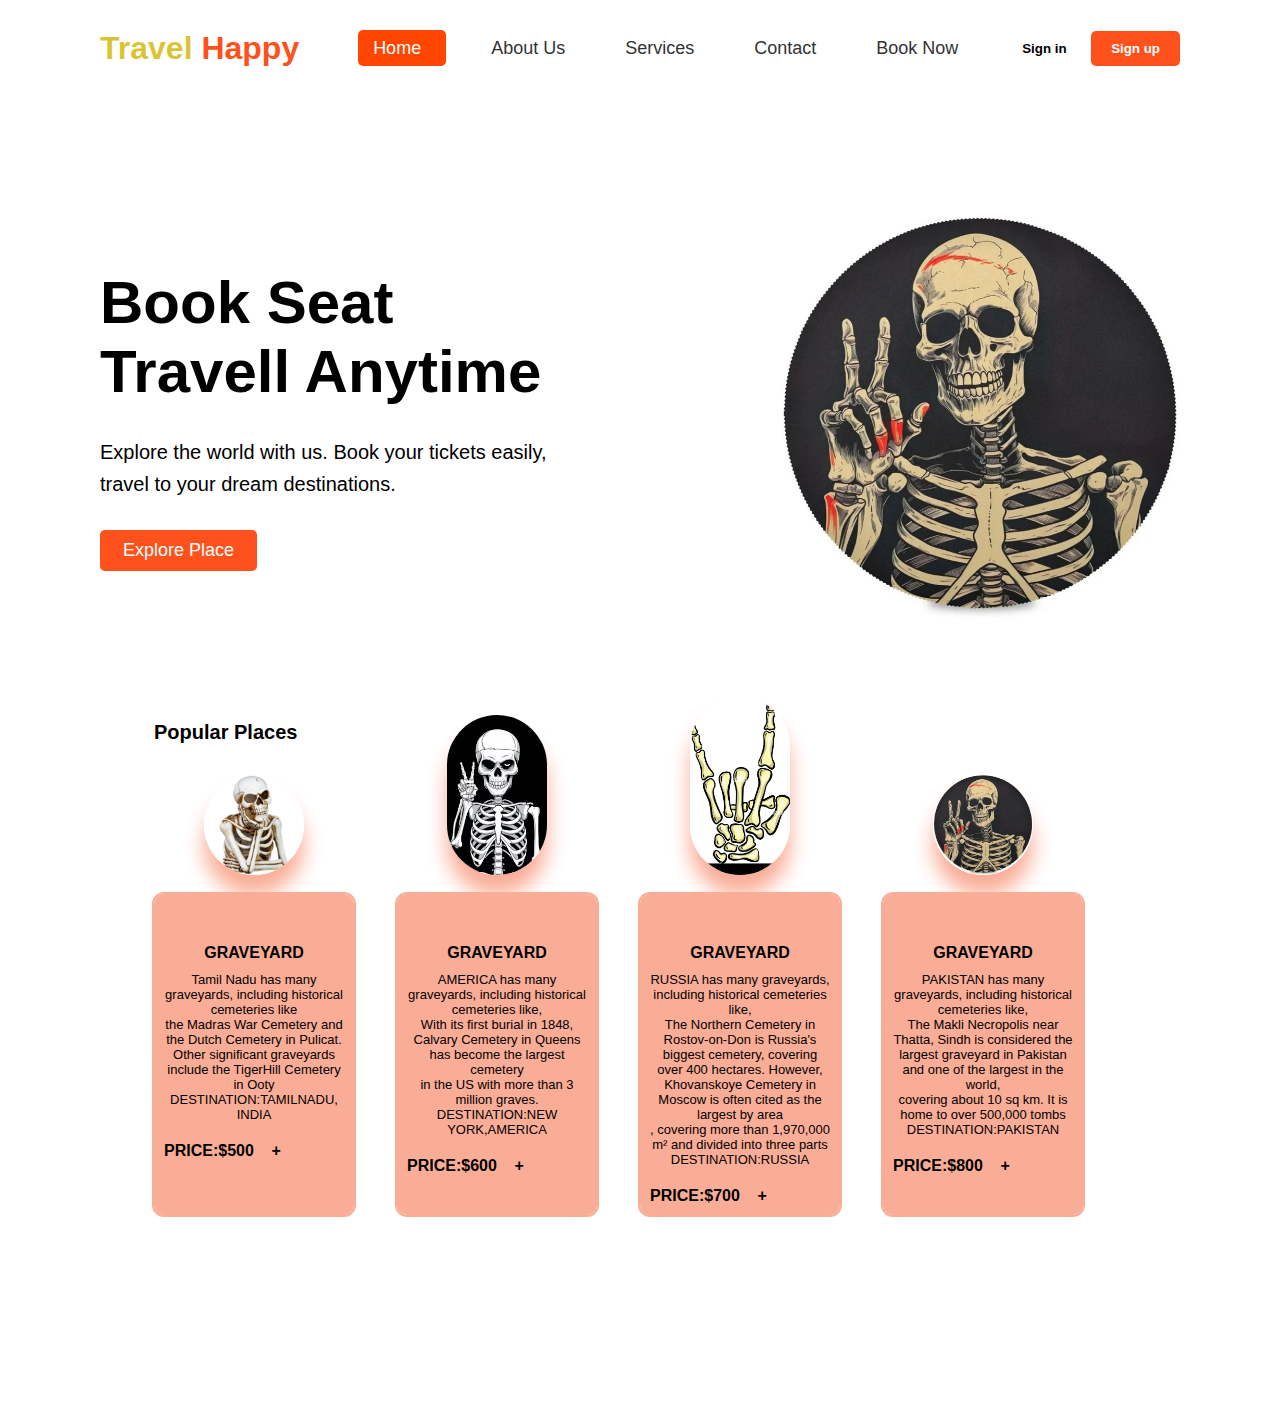
<file: index.html>
<!DOCTYPE html>
<html lang="en">
<head>
    <meta charset="UTF-8">
    <meta name="viewport" content="width=device-width, initial-scale=1.0">
    <title>start tavelling</title>
    <link rel="icon" type="image/png" href="favicon.png">
    <link rel="stylesheet" href="style.css">
</head>
<body>
    <section class="menu">
        <div class="nav">
            <div class="logo"><h1>Travel <b>Happy</b></h1></div>
            <ul>
                <li><a class="active" href="index.html">Home</a></li>
                <li><a href="about.html" target="_self">About Us</a></li>
                <li><a  href="services.html">Services</a></li>
                <li><a  href="contact.html">Contact</a></li>
                <li><a href="book.html">Book Now</a></li>
            </ul>
            
            
        <div>
       <input class="signin" type="submit" value="Sign in" name="signin">
       <input class="signup" type="submit" value="Sign up" name="signup">
    </div>
    </div>
       </section>
       

       <selection class="grid">
        <div class="content">
            <div class="content-left">
                <div class="info">
                    <h2>Book Seat<br>Travell Anytime</h2>
                    <p>Explore the world with us. Book your tickets easily,<br>
                         travel to your dream destinations.</p>
                </div>
                <button>Explore Place</button>
            </div>
            <div class="content-right">
             <img src="images/Coolnut-1PC-Place-Mats-Victory-Pose-Skull-Round-Placemat-Heat-Resistant-Placemats-Dining-Table-Mat-Circle-Shape-15-4-Kitchen-Dinner-Party-Restaurant_a5b215d6-4709-44a9-8b13-3cca65510349.ec019610baf1b480d4fb0d1158c8a418.jpeg.webp" alt="sunpic">
        </div>
        </div>
       </selection>
       <selection class="category">
        <div class="list-items">
            <h3>Popular Places</h3>
            <div class="card-list">
                <div class="card">
                    <img src="images/398987-polyresin-skeleton.jpg" width="50px" height="50px">
                    <div class="Place-title">
                        <h1>GRAVEYARD</h1>
                    </div>
                    <div class="bty-place">
                        <p>Tamil Nadu has many graveyards, including historical cemeteries like<br>the Madras War Cemetery and the Dutch Cemetery in Pulicat.<br> Other significant graveyards include the TigerHill Cemetery in Ooty<br>DESTINATION:TAMILNADU,<br>INDIA</p>
                    </div>
                    <div class="price">
                        <span>PRICE:$500 &nbsp;&nbsp; +</span><i class='bx bxs-plus-circle plus-icon'></i></span>
                    </div>
                </div>
                <div class="card">
                    <img src="images/preview-mobile-wallpaper-human-skeleton-free-download--1727193137.webp" width="50px" height="50px">
                    <div class="Place-title">
                        <h1>GRAVEYARD</h1>
                    </div>
                    <div class="bty-place">
                        <p>AMERICA has many graveyards, including historical cemeteries like,<br>With its first burial in 1848, Calvary Cemetery in Queens has become the largest cemetery <br>in the US with more than 3 million graves.<br>DESTINATION:NEW YORK,AMERICA</p>
                    </div>
                    <div class="price">
                        <span>PRICE:$600 &nbsp;&nbsp; +</span><i class='bx bxs-plus-circle plus-icon'></i></span>
                    </div>
                </div>
                <div class="card">
                    <img src="images/cartoon-skeleton-hand-gesture-illustration-vector-for-halloween-2HPB02K.jpg" width="50px" height="50px">
                    <div class="Place-title">
                        <h1>GRAVEYARD</h1>
                    </div>
                    <div class="bty-place">
                        <p>RUSSIA has many graveyards, including historical cemeteries like,<br>The Northern Cemetery in Rostov-on-Don is Russia's biggest cemetery, covering over 400 hectares. However, <br>Khovanskoye Cemetery in Moscow is often cited as the largest by area<br>, covering more than 1,970,000 m² and divided into three parts<br>DESTINATION:RUSSIA</p>
                    </div>
                    <div class="price">
                        <span>PRICE:$700 &nbsp;&nbsp; +</span><i class='bx bxs-plus-circle plus-icon'></i></span>
                    </div>
                </div>
                <div class="card">
                    <img src="images/Coolnut-1PC-Place-Mats-Victory-Pose-Skull-Round-Placemat-Heat-Resistant-Placemats-Dining-Table-Mat-Circle-Shape-15-4-Kitchen-Dinner-Party-Restaurant_a5b215d6-4709-44a9-8b13-3cca65510349.ec019610baf1b480d4fb0d1158c8a418.jpeg.webp" width="50px" height="50px">
                    <div class="Place-title">
                        <h1>GRAVEYARD</h1>
                    </div>
                    <div class="bty-place">
                        <p>PAKISTAN has many graveyards, including historical cemeteries like,<br>The Makli Necropolis near Thatta, Sindh is considered the largest graveyard in Pakistan and one of the largest in the world,<br>covering about 10 sq km. It is home to over 500,000 tombs<br>DESTINATION:PAKISTAN</p>
                    </div>
                    <div class="price">
                        <span>PRICE:$800 &nbsp;&nbsp; +</span><i class='bx bxs-plus-circle plus-icon'></i></span>
                    </div>
                </div>
            </div>
        </div>
       </selection>
    

       
        
    
</body>
</html>
</file>
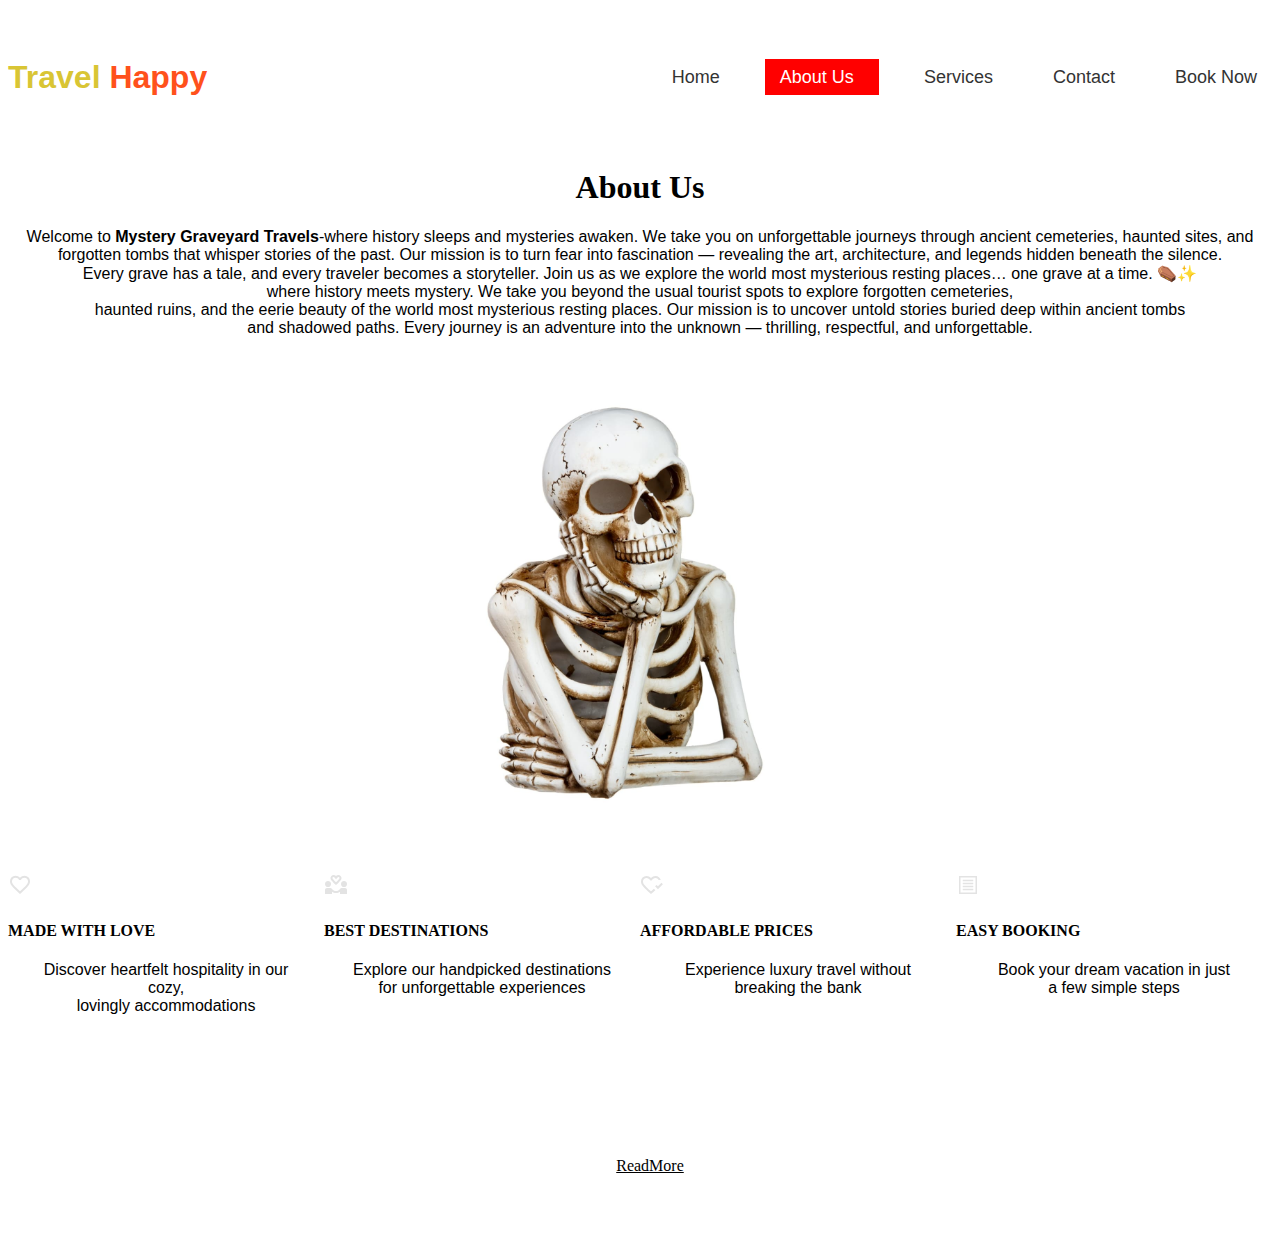
<file: about.html>
<!DOCTYPE html>
<html lang="en">
<head>
    <meta charset="UTF-8">
    <meta name="viewport" content="width=device-width, initial-scale=1.0">
    <title>ABOUT US</title>
    <link rel="stylesheet" href="about.css">
    
</head>
<body>
    <section class="menu">
        <div class="nav">
            <div class="logo"><h1>Travel <b>Happy</b></h1></div>
            <ul>
                <li><a  href="index.html">Home</a></li>
                <li><a class="active" href="about.html" target="_self">About Us</a></li>
                <li><a  href="services.html">Services</a></li>
                <li><a  href="contact.html">Contact</a></li>
                <li><a href="book.html">Book Now</a></li>
            </ul>
            
            
      
    </div>
       </section>
    <section id="about" class="about">
  <div class="about-content">
    <h1>About Us</h1>
    <p>
      Welcome to <strong>Mystery Graveyard Travels</strong>-where history sleeps and mysteries awaken.
      We take you on unforgettable journeys through ancient cemeteries, haunted sites, and<br> forgotten tombs that whisper stories of the past.
      Our mission is to turn fear into fascination — revealing the art, architecture, and legends hidden beneath the silence.<br>
      Every grave has a tale, and every traveler becomes a storyteller.
      Join us as we explore the world most mysterious resting places… one grave at a time. ⚰️✨<br>

    where history meets mystery.  
      We take you beyond the usual tourist spots to explore forgotten cemeteries, <br>haunted ruins,  
      and the eerie beauty of the world most mysterious resting places.
      Our mission is to uncover untold stories buried deep within ancient tombs <br>and shadowed paths.  
      Every journey is an adventure into the unknown — thrilling, respectful, and unforgettable.
      </div>
       <img class="img" src="images/398987-polyresin-skeleton.jpg" width="400x" alt="LOGO">
    </p>
    <section class="features clearfix">
        <div class="feature">
            <span class="feature-icon">
                <svg xmlns="http://www.w3.org/2000/svg" height="24px" viewBox="0 -960 960 960" width="24px" fill="#e3e3e3"><path d="m480-120-58-52q-101-91-167-157T150-447.5Q111-500 95.5-544T80-634q0-94 63-157t157-63q52 0 99 22t81 62q34-40 81-62t99-22q94 0 157 63t63 157q0 46-15.5 90T810-447.5Q771-395 705-329T538-172l-58 52Zm0-108q96-86 158-147.5t98-107q36-45.5 50-81t14-70.5q0-60-40-100t-100-40q-47 0-87 26.5T518-680h-76q-15-41-55-67.5T300-774q-60 0-100 40t-40 100q0 35 14 70.5t50 81q36 45.5 98 107T480-228Zm0-273Z"/></svg>
            </span>
            <h4 class="feature-title">Made with love</h4>
            <p class="feature-text">Discover heartfelt hospitality in our cozy,<br>lovingly accommodations</p>
        </div> 
        <div class="feature">
            <span class="feature-icon">
                <svg xmlns="http://www.w3.org/2000/svg" height="24px" viewBox="0 -960 960 960" width="24px" fill="#e3e3e3"><path d="M40-120v-160q0-34 23.5-57t56.5-23h131q20 0 38 10t29 27q29 39 71.5 61t90.5 22q49 0 91.5-22t70.5-61q13-17 30.5-27t36.5-10h131q34 0 57 23t23 57v160H640v-91q-35 25-75.5 38T480-160q-43 0-84-13.5T320-212v92H40Zm120-280q-50 0-85-35t-35-85q0-51 35-85.5t85-34.5q51 0 85.5 34.5T280-520q0 50-34.5 85T160-400Zm640 0q-50 0-85-35t-35-85q0-51 35-85.5t85-34.5q51 0 85.5 34.5T920-520q0 50-34.5 85T800-400Zm-320-80q-68-62-111-104.5T302-658q-24-31-33-54.5t-9-47.5q0-50 35-85t86-35q28 0 54 12.5t45 33.5q19-21 45-33.5t54-12.5q51 0 86 35t35 85q0 24-9 47.5T658-658q-24 31-67 73.5T480-480Zm0-108q72-66 106-107.5t34-64.5q0-17-12-28.5T579-800q-12 0-23.5 7T532-772l-51 59-51-57q-14-16-25.5-23t-23.5-7q-17 0-29 11.5T340-760q0 23 34 64.5T480-588Zm0 0Z"/></svg>
            </span>
            <h4 class="feature-title">Best destinations</h4>
            <p class="feature-text">Explore our handpicked destinations<br>for unforgettable experiences</p>
        </div>  
        <div class="feature">
            <span class="feature-icon">
                <svg xmlns="http://www.w3.org/2000/svg" height="24px" viewBox="0 -960 960 960" width="24px" fill="#e3e3e3"><path d="M718-313 604-426l57-56 57 56 141-141 57 56-198 198ZM440-501Zm0 381L313-234q-72-65-123.5-116t-85-96q-33.5-45-49-87T40-621q0-94 63-156.5T260-840q52 0 99 22t81 62q34-40 81-62t99-22q81 0 136 45.5T831-680h-85q-18-40-53-60t-73-20q-51 0-88 27.5T463-660h-46q-31-45-70.5-72.5T260-760q-57 0-98.5 39.5T120-621q0 33 14 67t50 78.5q36 44.5 98 104T440-228q26-23 61-53t56-50l9 9 19.5 19.5L605-283l9 9q-22 20-56 49.5T498-172l-58 52Z"/></svg>
            </span>
            <h4 class="feature-title">Affordable prices</h4>
            <p class="feature-text">Experience luxury travel without<br>breaking the bank</p>   
                
        </div> 
        <div class="feature">
            <span class="feature-icon">
                <svg xmlns="http://www.w3.org/2000/svg" height="24px" viewBox="0 -960 960 960" width="24px" fill="#e3e3e3"><path d="M120-120v-720h720v720H120Zm60-60h600v-600H180v600Zm90-90h420v-60H270v60Zm0-120h420v-60H270v60Zm0-120h420v-60H270v60Zm0-120h420v-60H270v60Z"/></svg>
            </span>
            <h4 class="feature-title">Easy booking</h4>
            <p class="feature-text">Book your dream vacation in just<br>a few simple steps</p>
        </div>   
    </section>
    </section>
    <div class="links">
        <br>
        <a href="https://en.wikipedia.org/wiki/Cemetery">ReadMore</a>
    </div>


</body>
</html>
</file>
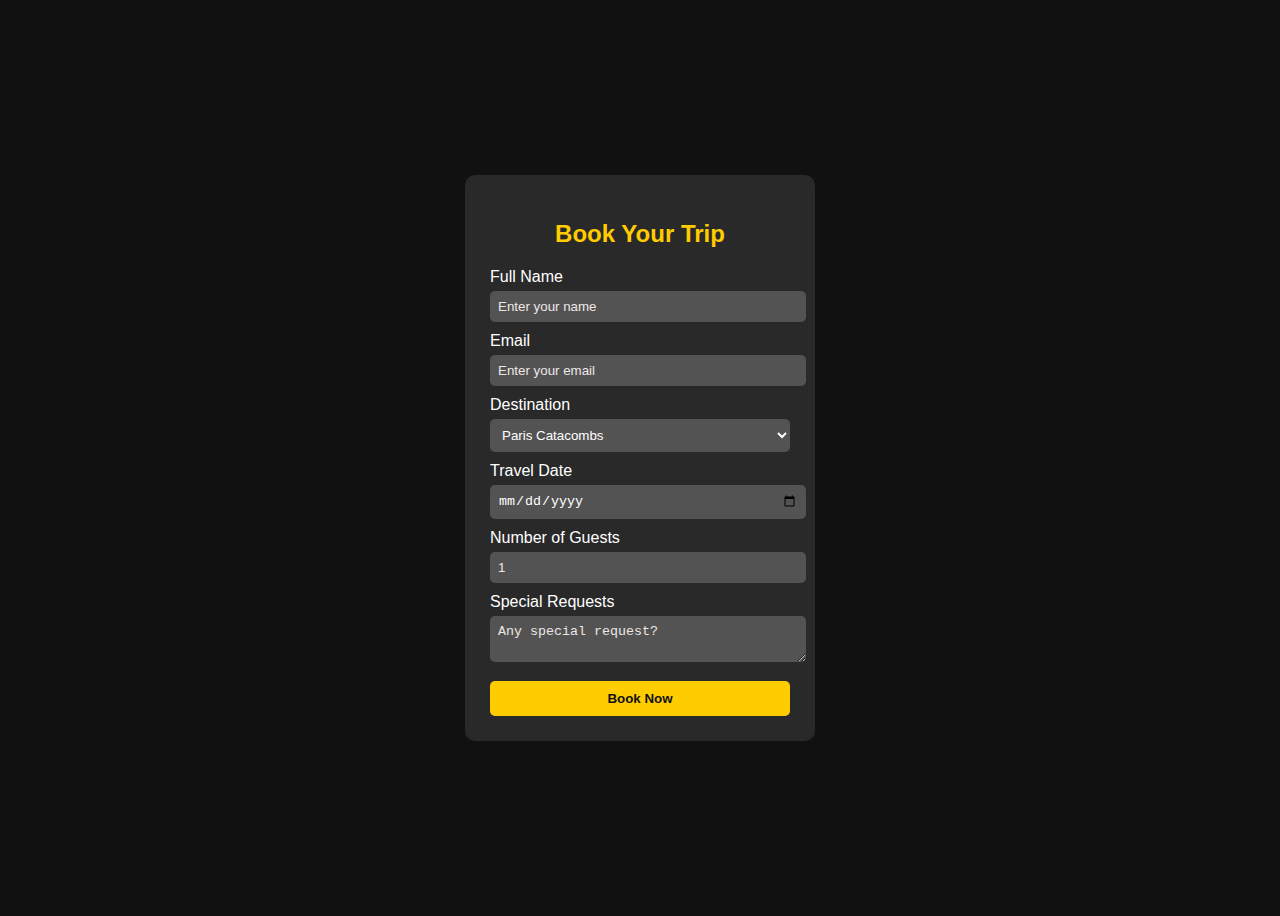
<file: book.html>
<!DOCTYPE html>
<html lang="en">
<head>
  <meta charset="UTF-8">
  <meta name="viewport" content="width=device-width, initial-scale=1.0">
  <title>Book Now</title>
  <link rel="stylesheet" href="book.css">
</head>
<body>  
  <div class="container">
    <h2>Book Your Trip</h2>
    <form>
      <label>Full Name</label>
      <input type="text" placeholder="Enter your name" required>

      <label>Email</label>
      <input type="email" placeholder="Enter your email" required>

      <label>Destination</label>
      <select required>
        <option disabled value="">-- Select Destination --</option>
        <option>Paris Catacombs</option>
        <option>Highgate Cemetery</option>
        <option>Greyfriars Kirkyard</option>
        <option>St. Louis Cemetery</option>
      </select>

      <label>Travel Date</label>
      <input type="date"  required>

      <label>Number of Guests</label>
      <input type="number" min="1" placeholder="1" required>

      <label>Special Requests</label>
      <textarea placeholder="Any special request?"></textarea>

      <button type="submit">Book Now</button>
    </form>
  </div>
  
</body>
</html>
</file>
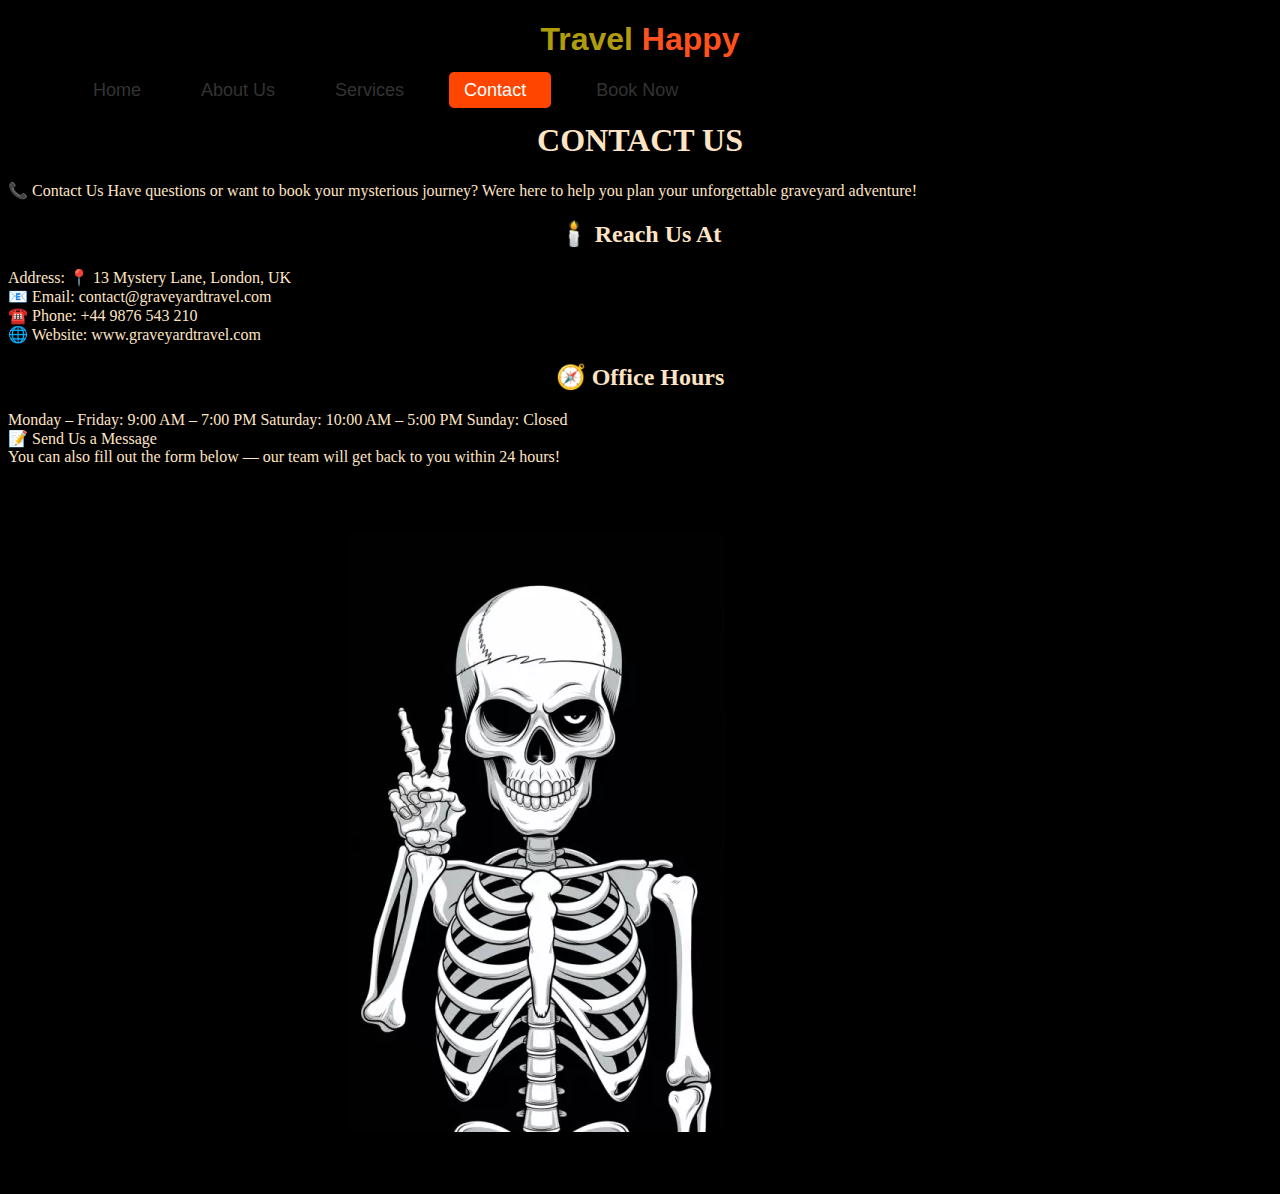
<file: contact.html>
<!DOCTYPE html>
<html lang="en">
<head>
    <meta charset="UTF-8">
    <meta name="viewport" content="width=device-width, initial-scale=1.0">
    <title>Contact Us</title>
    <link rel="stylesheet" href="contact.css">
</head>
<body>
     <section class="menu">
        <div class="nav">
            <div class="logo"><h1>Travel <b>Happy</b></h1></div>
            <ul>
                <li><a  href="index.html">Home</a></li>
                <li><a href="about.html" target="_self">About Us</a></li>
                <li><a  href="services.html">Services</a></li>
                <li><a  class="active" href="contact.html">Contact</a></li>
                <li><a href="book.html">Book Now</a></li>
            </ul>
            
            
        <div>
    <div class="pzz">
    <h1>CONTACT US</h1>
    <p>📞 Contact Us
Have questions or want to book your mysterious journey?
Were here to help you plan your unforgettable graveyard adventure!</p>
    <h2>🕯️ Reach Us At</h2>
    <p>Address: 📍 13 Mystery Lane, London, UK<br>
    📧 Email: contact@graveyardtravel.com<br>
    ☎️ Phone: +44 9876 543 210<br>
🌐 Website: www.graveyardtravel.com</p>
<h2>🧭 Office Hours</h2>
Monday – Friday: 9:00 AM – 7:00 PM
Saturday: 10:00 AM – 5:00 PM
Sunday: Closed<br>
📝 Send Us a Message<br>
You can also fill out the form below — our team will get back to you within 24 hours!</p>
    </div>
    
    <div class="imgs">
        
      <img src="images/preview-mobile-wallpaper-human-skeleton-free-download--1727193137.webp" alt="MEMBERS">

    </div>
    
</body>
</html>
</file>
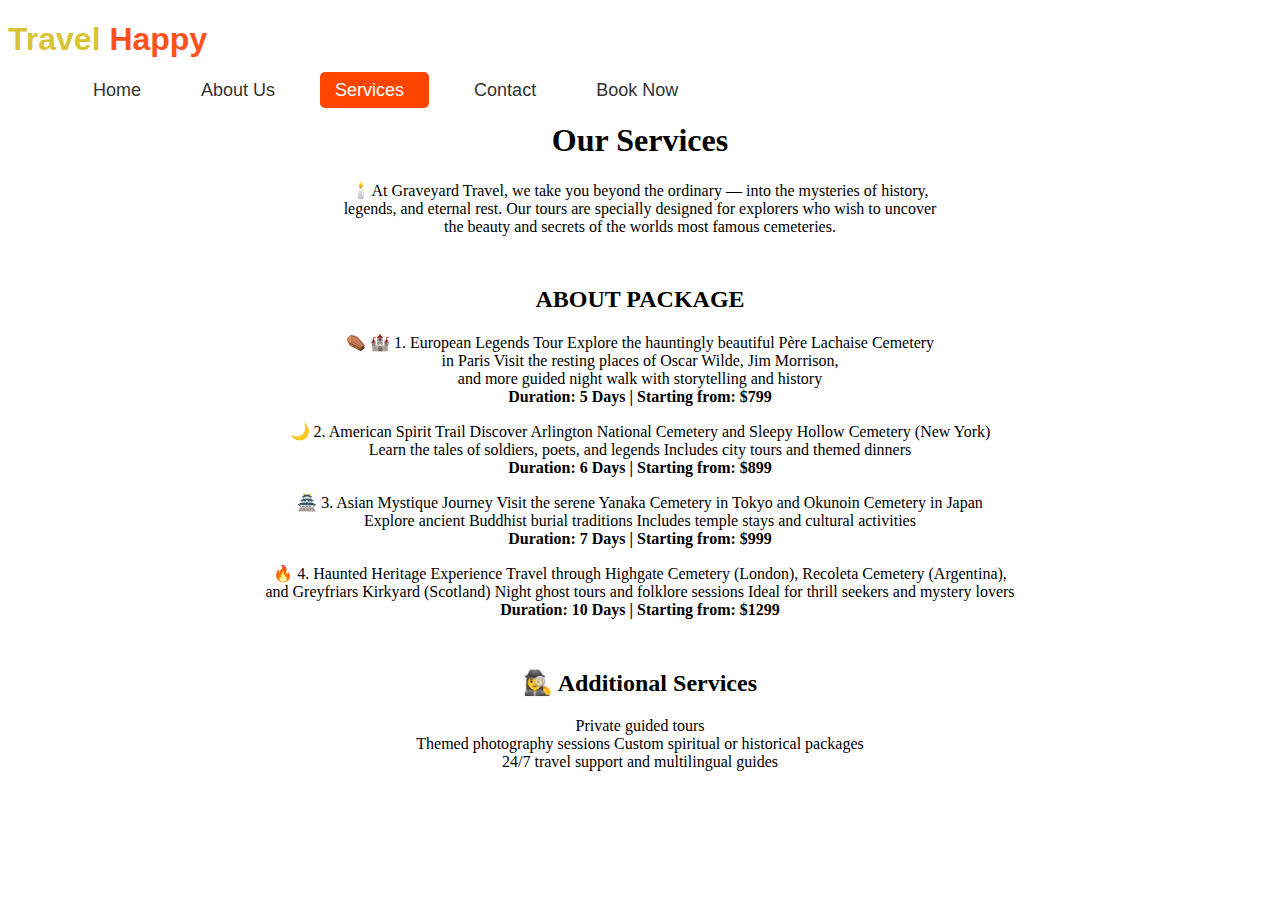
<file: services.html>
<!DOCTYPE html>
<html lang="en">
<head>
    <meta charset="UTF-8">
    <meta name="viewport" content="width=device-width, initial-scale=1.0">
    <title>Services</title>
    <link rel="stylesheet" href="services.css">
</head>
<body>
     <section class="menu">
        <div class="nav">
            <div class="logo"><h1>Travel <b>Happy</b></h1></div>
            <ul>
                <li><a  href="index.html">Home</a></li>
                <li><a href="about.html" target="_self">About Us</a></li>
                <li><a  class="active" href="services.html">Services</a></li>
                <li><a  href="contact.html">Contact</a></li>
                <li><a  href="book.html">Book Now</a></li>
            </ul>
            
            
        <div>
   
    <h1 style="text-align: center;">Our Services</h1>
    <div class="services"> <p>🕯️At Graveyard Travel, we take you beyond the ordinary — into the mysteries of history,<br>legends, and eternal rest. Our tours are specially designed for explorers who wish to uncover <br>the beauty and secrets of the worlds most famous cemeteries.</p>
     <h2 style="text-align: center ;">ABOUT PACKAGE</h2>
    <p>⚰️ 🏰 1. European Legends Tour Explore the hauntingly beautiful Père Lachaise Cemetery<br> in Paris
        Visit the resting places of Oscar Wilde, Jim Morrison,<br> and more
         guided night walk with storytelling and history<br>
          <b>Duration: 5 Days | Starting from: $799</b></p>
          <p>🌙 2. American Spirit Trail
Discover Arlington National Cemetery and Sleepy Hollow Cemetery (New York)<br>
Learn the tales of soldiers, poets, and legends
Includes city tours and themed dinners<br>
<b>Duration: 6 Days | Starting from: $899</b></p>
          <p>🏯 3. Asian Mystique Journey
Visit the serene Yanaka Cemetery in Tokyo and Okunoin Cemetery in Japan<br>
Explore ancient Buddhist burial traditions
Includes temple stays and cultural activities<br>
<b>Duration: 7 Days | Starting from: $999</b></p>
<p>🔥 4. Haunted Heritage Experience
Travel through Highgate Cemetery (London), Recoleta Cemetery (Argentina), <br>and Greyfriars Kirkyard (Scotland)
Night ghost tours and folklore sessions
Ideal for thrill seekers and mystery lovers<br>
<b>Duration: 10 Days | Starting from: $1299</b></p>
<h2>🕵️‍♀️ Additional Services</h2>
    <p>
Private guided tours<br>
Themed photography sessions<nr></nr>
Custom spiritual or historical packages<br>
24/7 travel support and multilingual guides</p>

          </div>

   
</body>
</html>
</file>
<file: style.css>
*,::after,::before {
    margin: 0;
    padding: 0;
    box-sizing: border-box;
}

body {
    margin: 0 100px;
    background-color: white
}


.nav{
    width:100%;
    display:flex;
    justify-content: space-between;
    align-items: center;
    padding: 30px 0;

}

.nav .logo h1{
    font-weight: 600;
    font-family: sans-serif;
    color: #d2bb0fda;

}
.nav .logo b{
    color: #ff511c;
}
.nav ul{
    display:flex;
    list-style: none;
}
.nav ul li{
    margin-left: 30px;
}
.nav ul li a{
    text-decoration: none;
    color: black;
    font-weight: 500;
    font-family: sans-serif;
    font-size: 18px;
}
.nav ul .active::after{
    content: '';
   width: 50%;
    height: 3px;
    display: inline;
    position: relative;
    margin-left:  10px; 
}

.nav ul li a {
  color: #333;               
  text-decoration: none;     
  padding: 8px 15px;        
  transition: 0.3s;          
}


.nav ul li a:hover {
  color: #ff4500;            
  background-color: #f5f5f5; 
  border-radius: 5px;        
}


.nav ul li a.active {
  color: #fff;
  background-color: #ff4500;
  border-radius: 5px;
}


input{
    padding:10px 20px;
    cursor: pointer;
    font-weight: 600;
}
.signin{
    background:transparent;
    border:none; }

    .signup{
        background-color: #ff511c;
        color: #ffffff;
        outline: none;
        border: none;
        border-radius: 5px;
    }


    .content{
        display:grid;
        grid-template-columns: 50% auto;
        gap: 30px;
        margin-top: 120px;
        align-items: center;
        justify-content: space-between;
        width: 100%;
    }


    .content .content-left{
        display:block;
        width: 100%;
    }

.content .content-left .info{
    max-width: 100%;
    display: flex;
    flex-direction: column;
}



.content .content-left .info h2{
    font-size: 60px;
    font-family: sans-serif;
    margin-bottom: 30px;
}


.content .content-left .info p{
    font-size: 20px;
    font-family: sans-serif;
    margin-bottom: 30px;
   line-height: 2pc;
}

.content .content-left button{
    padding: 10px 23px;
    background-color: #ff511c;
    color: #ffffff;
    border: none;
    border-radius: 5px;
    cursor: pointer;
    font-size: 18px;
}


.content .content-right{
   display: block;
   width: 100%;
}

.content .content-right img{
    width: 400px;
    height: auto;
    position: relative;
    user-select: none;
    animation: rotate 10s linear infinite;
}


@keyframes rotate {
    0%{
        transform: rotate(0deg);
    }
    100%{
        transform: rotate(360deg);
    }
}
.category{
    width: 100%;
    display: flex;
    margin-top: 100px;
    justify-content: center;
}

.category .list-items{
    width: 90%;
    position: relative;
    margin-bottom: 200px;

}


.category  .list-items h3{
    font-size: 20px;
    font-weight :300px;;
    font-family: sans-serif;
    margin-bottom: 150px;
}

.category .list-items  .card-list{
    display: grid;
    grid-template-columns: repeat(4,1fr);
   
}


.category .card-list .card{
    width: 200px;
    height: auto;
    display: block;
    padding: 10px;
    outline: 2px solid #faad96;
    border-radius: 10px;
    position: relative;
    background-color: #faad96;
}

.category .card-list .card img{
    width: 50%;
    height: auto;
    bottom: 140px;
    left: 50px;
    object-fit: cover;
    object-position: center;
    background-repeat: no-repeat;
    position: absolute;
    box-shadow: 0 20px 20px #faad96;
    border-radius: 50px;
    margin-bottom: 200px

}

.category .card-list .card .Place-title{
    padding: 40px 0 10px;

}

.category .card-list .card .Place-title h1{
    text-align: center;
    font-weight: bold;
    font-size: 16px;
    font-family: sans-serif;
}
    

.category .card .bty-place p{
    font-size: 13px;
    text-align: center;
    font-weight: 500;
    margin-bottom: 20px;
    font-family: sans-serif;
    
}

.category .card .price{
    display: flex;
    justify-content: space-between;
    align-items: center;
    text-align: center;
    cursor: pointer;
}


.category .card .price span{
    font-weight: 600;
    font-family: sans-serif;
    cursor: pointer;
}


.category .card .price span .plus-icon{
    font-size: 24px;
    color: #1d0202;
    cursor: pointer;
}
/* About Us Section (Mysterious Theme) */
.about {
  background: url('https://images.unsplash.com/photo-1508182311256-e3f7d34a9c49') center/cover no-repeat;
  color: #f5f5f5;
  padding: 100px 20px;
  text-align: center;
  position: relative;
}

.about::before {
  content: "";
  position: absolute;
  top: 0;
  left: 0;
  width: 100%;
  height: 100%;
  background: rgba(0, 0, 0, 0.6); /* dark overlay */
}

.about-content {
  position: relative;
  max-width: 800px;
  margin: auto;
  z-index: 1;
}

.about h1 {
  font-size: 3rem;
  color: #ffcc00;
  margin-bottom: 20px;
  letter-spacing: 2px;
}

.about p {
  font-size: 1.2rem;
  line-height: 1.8;
  color: #ddd;
  margin-bottom: 15px;
}
/* --- ABOUT PAGE STYLES --- */

.about-container {
  max-width: 700px;
  margin: 100px auto;
  background: #ffffff10;
  backdrop-filter: blur(8px);
  padding: 30px;
  border-radius: 10px;
  text-align: center;
  color: #fff;
}

.about-container h2 {
  font-size: 2rem;
  margin-bottom: 15px;
  color: #ffc107;
}

.about-container p {
  font-size: 1.1rem;
  line-height: 1.6;
  color: #eee;
}

body {
 
  font-family: 'Poppins', sans-serif;
}
</file>
<file: about.css>
p{
    color: black;
    font-family: 'Lucida Sans', 'Lucida Sans Regular', 'Lucida Grande', 'Lucida Sans Unicode', Geneva, Verdana, sans-serif;
    text-align: center;
    justify-content: center;
}
body{
    background-color: white;
}
h1{
    text-align: center;
   
    color: black;
}
.img{
    align-items: center;
    justify-items: center;
   padding-left: 33%;
   padding-top: 50px;
   padding-bottom: 50px;
}
.feature-icon svg{
    transition: var(--transition);
    align-items: center;
    
}
.feature-title{
    text-transform: uppercase;
    color: black;
    align-items: center;
}
.feature-text{
    color: black;
   max-width: 17rem;
   margin: 0 auto;
    color: black;
    text-align: center;
    align-items: center;
}
.feature:hover{
    box-shadow: 2px 2px 2px 2px rgb(22, 22, 22);
    

}
.feature:hover .feature-title{
    text-align: center;
    align-items: center;
    color: black;

}
.feature:hover .feature-icon svg{
    background-color: black;    
    padding: 10px;
    transform: translateY(-5px);
    transition: 0.5s;
    color: black;
    align-items: center;
    margin-bottom: 10px;
    
}
@media screen and (min-width: 576px){
    .feature{
       width: 50%;
         float: left;
    }
}
@media screen and (min-width: 1200px){
    .feature{
       width: 25%;
         float: left;
    }
}

a{
    padding: 50px;
    color: black;
}
.links{
    display: flex;
    justify-content: center;
    gap: 20px;
    margin-top: 250px;
    color: black;
    
    
}
.links :hover{
    transition: 0.5s;
    transform: none;
    color: red;
}
.nav{
    width:100%;
    display:flex;
    justify-content: space-between;
    align-items: center;
    padding: 30px 0;

}

.nav .logo h1{
    font-weight: 600;
    font-family: sans-serif;
    color: #d2bb0fda;

}
.nav .logo b{
    color: #ff511c;
}
.nav ul{
    display:flex;
    list-style: none;
}
.nav ul li{
    margin-left: 30px;
}
.nav ul li a{
    text-decoration: none;
    color: black;
    font-weight: 500;
    font-family: sans-serif;
    font-size: 18px;
}
.nav ul .active::after{
    content: '';
   width: 50%;
    height: 3px;
    display: inline;
    position: relative;
    margin-left:  10px; 
}

.nav ul li a {
  color: #333;               
  text-decoration: none;     
  padding: 8px 15px;        
  transition: 0.3s;          
}


.nav ul li a:hover {
  color: #ff4500;            
  background-color: #f5f5f5; 
  border-radius: 5px;        
}


.nav ul li a.active {
  color: #fff;
  background-color: red;
}
</file>
<file: book.css>
nav{
    width:100%;
    display:flex;
    justify-content: space-between;
    align-items: center;
    padding: 30px 0;

}

.nav .logo h1{
    font-weight: 600;
    font-family: sans-serif;
    color: #d2bb0fda;

}
.nav .logo b{
    color: #ff511c;
}
.nav ul{
    display:flex;
    list-style: none;
}
.nav ul li{
    margin-left: 30px;
}
.nav ul li a{
    text-decoration: none;
    color: black;
    font-weight: 500;
    font-family: sans-serif;
    font-size: 18px;
}
.nav ul .active::after{
    content: '';
   width: 50%;
    height: 3px;
    display: inline;
    position: relative;
    margin-left:  10px; 
}

.nav ul li a {
  color: #333;               
  text-decoration: none;     
  padding: 8px 15px;        
  transition: 0.3s;          
}


.nav ul li a:hover {
  color: #ff4500;            
  background-color: #f5f5f5; 
  border-radius: 5px;        
}


.nav ul li a.active {
  color: #fff;
  background-color: #ff4500;
  border-radius: 5px;
}
body {
  font-family: Arial, sans-serif;
  background: #111;
  color: white;
  display: flex;
  justify-content: center;
  align-items: center;
  height: 100vh;
}

.container {
  background: rgba(255, 255, 255, 0.1);
  padding: 25px;
  border-radius: 10px;
  width: 300px;
}

h2 {
  text-align: center;
  color: #ffcc00;
  margin-bottom: 20px;
}

label {
  display: block;
  margin-top: 10px;
}

input, select, textarea {
  width: 100%;
  padding: 8px;
  margin-top: 5px;
  border: none;
  border-radius: 5px;
  background: rgba(255, 255, 255, 0.2);
  color: white;
}

input::placeholder,
textarea::placeholder {
  color: #ede7e7;
}

button {
  width: 100%;
  margin-top: 15px;
  padding: 10px;
  background: #ffcc00;
  color: #111;
  border: none;
  border-radius: 5px;
  cursor: pointer;
  font-weight: bold;
}

button:hover {
  background: #ffaa00;
}
</file>
<file: contact.css>
body{
    background-color: black;
}.pzz{
    background-color: black;
    color: bisque;
}
h1{
    text-align: center;
}
h2{
    text-align: center;
}
.imgs{
   align-items: center;
    justify-items: center;
   padding-left: 27%;
   padding-top: 50px;
   padding-bottom: 50px;}
   nav{
    width:100%;
    display:flex;
    justify-content: space-between;
    align-items: center;
    padding: 30px 0;

}

.nav .logo h1{
    font-weight: 600;
    font-family: sans-serif;
    color: #d2bb0fda;

}
.nav .logo b{
    color: #ff511c;
}
.nav ul{
    display:flex;
    list-style: none;
}
.nav ul li{
    margin-left: 30px;
}
.nav ul li a{
    text-decoration: none;
    color: black;
    font-weight: 500;
    font-family: sans-serif;
    font-size: 18px;
}
.nav ul .active::after{
    content: '';
   width: 50%;
    height: 3px;
    display: inline;
    position: relative;
    margin-left:  10px; 
}

.nav ul li a {
  color: #333;               
  text-decoration: none;     
  padding: 8px 15px;        
  transition: 0.3s;          
}


.nav ul li a:hover {
  color: #ff4500;            
  background-color: #f5f5f5; 
  border-radius: 5px;        
}


.nav ul li a.active {
  color: #fff;
  background-color: #ff4500;
  border-radius: 5px;
}
</file>
<file: services.css>
.services{
    
    text-align: center;
    color: black;
    margin-top: 10 px;
    font-family: Cambria, Cochin, Georgia, Times, 'Times New Roman', serif;
        
}
.services h2{
    color: black;
    margin-top: 50px;
}
.services h2:hover{
    transition: 0.5s;
    transform: translateY(-5px);
    color: aqua;
    cursor: pointer;
    
}nav{
    width:100%;
    display:flex;
    justify-content: space-between;
    align-items: center;
    padding: 30px 0;

}

.nav .logo h1{
    font-weight: 600;
    font-family: sans-serif;
    color: #d2bb0fda;

}
.nav .logo b{
    color: #ff511c;
}
.nav ul{
    display:flex;
    list-style: none;
}
.nav ul li{
    margin-left: 30px;
}
.nav ul li a{
    text-decoration: none;
    color: black;
    font-weight: 500;
    font-family: sans-serif;
    font-size: 18px;
}
.nav ul .active::after{
    content: '';
   width: 50%;
    height: 3px;
    display: inline;
    position: relative;
    margin-left:  10px; 
}

.nav ul li a {
  color: #333;               
  text-decoration: none;     
  padding: 8px 15px;        
  transition: 0.3s;          
}


.nav ul li a:hover {
  color: #ff4500;            
  background-color: #f5f5f5; 
  border-radius: 5px;        
}


.nav ul li a.active {
  color: #fff;
  background-color: #ff4500;
  border-radius: 5px;
}
</file>
